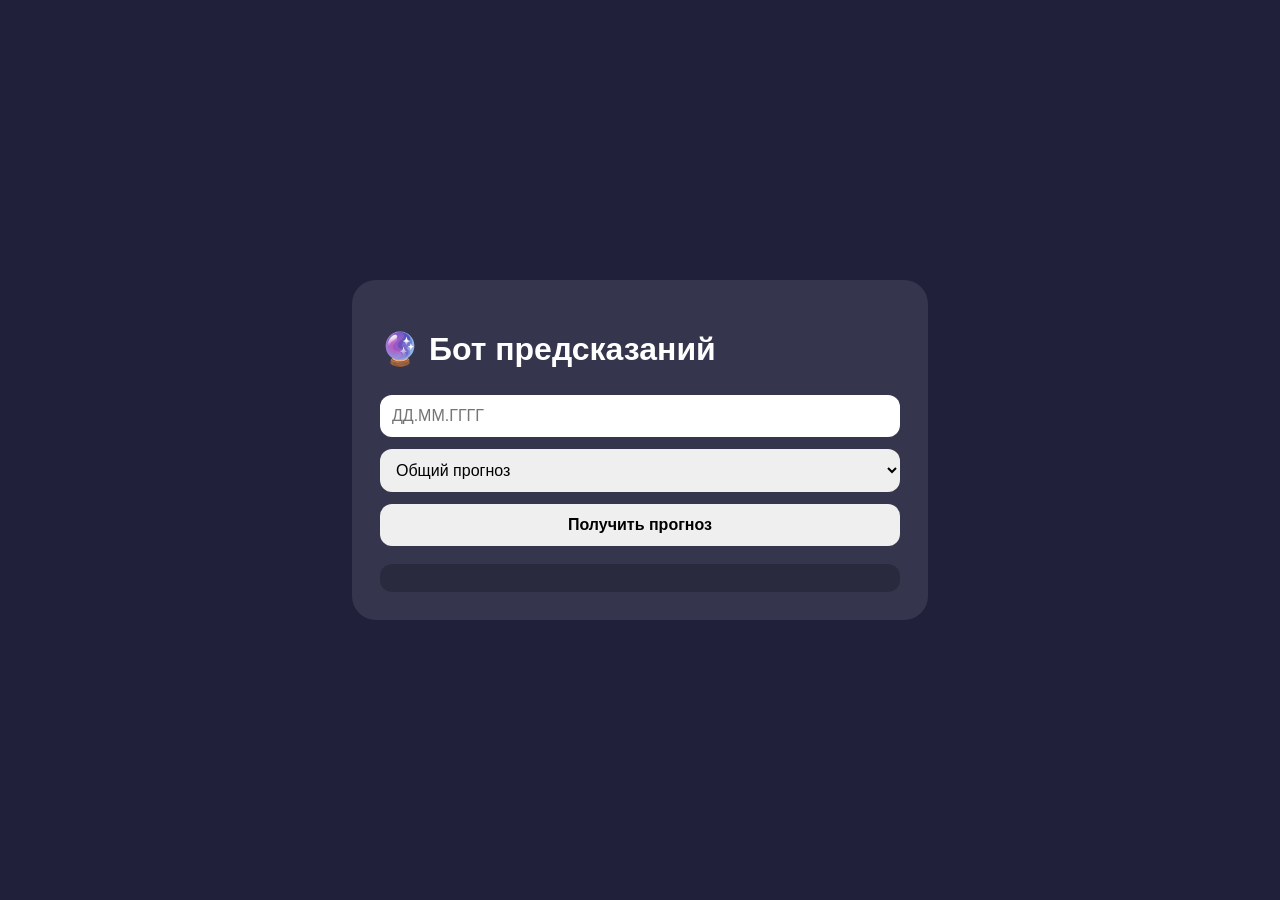
<file: static/index.html>
<!doctype html><html lang="ru"><head><meta charset="utf-8"><meta name="viewport" content="width=device-width,initial-scale=1"><title>Бот предсказаний</title><style>body{font-family:Arial;background:#20203a;color:#fff;min-height:100vh;display:grid;place-items:center;margin:0}.card{width:min(520px,90%);padding:28px;border-radius:24px;background:#ffffff18}input,select,button{box-sizing:border-box;width:100%;padding:12px;margin:6px 0;border-radius:12px;border:0;font-size:16px}button{font-weight:700}.result{white-space:pre-wrap;margin-top:12px;padding:14px;background:#0003;border-radius:12px}</style></head><body><div class="card"><h1>🔮 Бот предсказаний</h1><input id="date" placeholder="ДД.ММ.ГГГГ"><select id="sphere"><option value="general">Общий прогноз</option><option value="love">❤️ Любовь</option><option value="career">💼 Карьера</option><option value="finance">💰 Финансы</option><option value="family">👨‍👩‍👧 Семья</option><option value="health">🌿 Самочувствие</option><option value="growth">📚 Развитие</option></select><button onclick="go()">Получить прогноз</button><div id="r" class="result"></div></div><script>async function go(){const d=document.getElementById('date').value.trim(),s=document.getElementById('sphere').value,r=document.getElementById('r');r.textContent='🔮 Готовлю прогноз...';try{const x=await fetch('/api/personal?birthdate='+encodeURIComponent(d)+'&sphere='+encodeURIComponent(s));const j=await x.json();if(!x.ok)throw new Error(j.message||'Ошибка');r.textContent=j.prediction||'Нет результата'}catch(e){r.textContent='Ошибка: '+e.message}}</script></body></html>
</file>
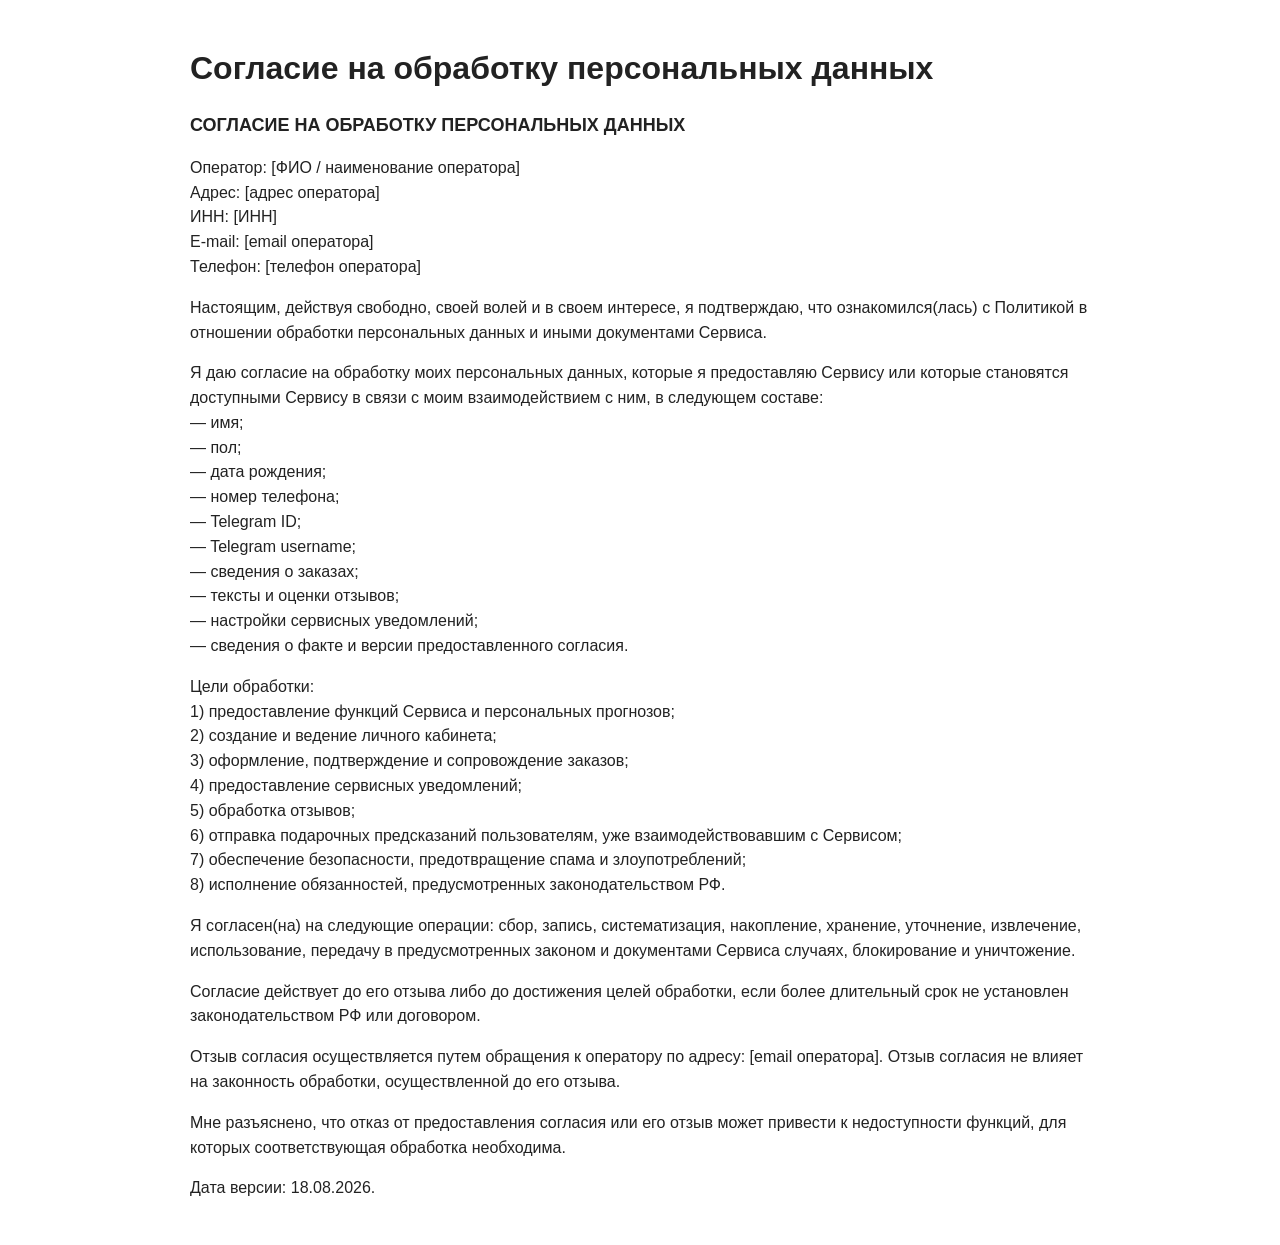
<file: static/legal/02_consent_personal_data.html>
<!doctype html><html lang="ru"><head><meta charset="utf-8"><meta name="viewport" content="width=device-width,initial-scale=1"><title>Согласие на обработку персональных данных</title>
<style>body{font-family:Arial,sans-serif;max-width:900px;margin:0 auto;padding:28px;color:#222;line-height:1.55}h1{line-height:1.2}h2{font-size:18px;margin-top:24px}.note{background:#fff3cd;padding:14px;border-radius:10px}a{color:#3654d9}</style></head>
<body><h1>Согласие на обработку персональных данных</h1><h2>СОГЛАСИЕ НА ОБРАБОТКУ ПЕРСОНАЛЬНЫХ ДАННЫХ</h2><p>Оператор: [ФИО / наименование оператора]<br>Адрес: [адрес оператора]<br>ИНН: [ИНН]<br>E-mail: [email оператора]<br>Телефон: [телефон оператора]</p><p>Настоящим, действуя свободно, своей волей и в своем интересе, я подтверждаю, что ознакомился(лась) с Политикой в отношении обработки персональных данных и иными документами Сервиса.</p><p>Я даю согласие на обработку моих персональных данных, которые я предоставляю Сервису или которые становятся доступными Сервису в связи с моим взаимодействием с ним, в следующем составе:<br>— имя;<br>— пол;<br>— дата рождения;<br>— номер телефона;<br>— Telegram ID;<br>— Telegram username;<br>— сведения о заказах;<br>— тексты и оценки отзывов;<br>— настройки сервисных уведомлений;<br>— сведения о факте и версии предоставленного согласия.</p><p>Цели обработки:<br>1) предоставление функций Сервиса и персональных прогнозов;<br>2) создание и ведение личного кабинета;<br>3) оформление, подтверждение и сопровождение заказов;<br>4) предоставление сервисных уведомлений;<br>5) обработка отзывов;<br>6) отправка подарочных предсказаний пользователям, уже взаимодействовавшим с Сервисом;<br>7) обеспечение безопасности, предотвращение спама и злоупотреблений;<br>8) исполнение обязанностей, предусмотренных законодательством РФ.</p><p>Я согласен(на) на следующие операции: сбор, запись, систематизация, накопление, хранение, уточнение, извлечение, использование, передачу в предусмотренных законом и документами Сервиса случаях, блокирование и уничтожение.</p><p>Согласие действует до его отзыва либо до достижения целей обработки, если более длительный срок не установлен законодательством РФ или договором.</p><p>Отзыв согласия осуществляется путем обращения к оператору по адресу: [email оператора]. Отзыв согласия не влияет на законность обработки, осуществленной до его отзыва.</p><p>Мне разъяснено, что отказ от предоставления согласия или его отзыв может привести к недоступности функций, для которых соответствующая обработка необходима.</p><p>Дата версии: 18.08.2026.</p></body></html>
</file>
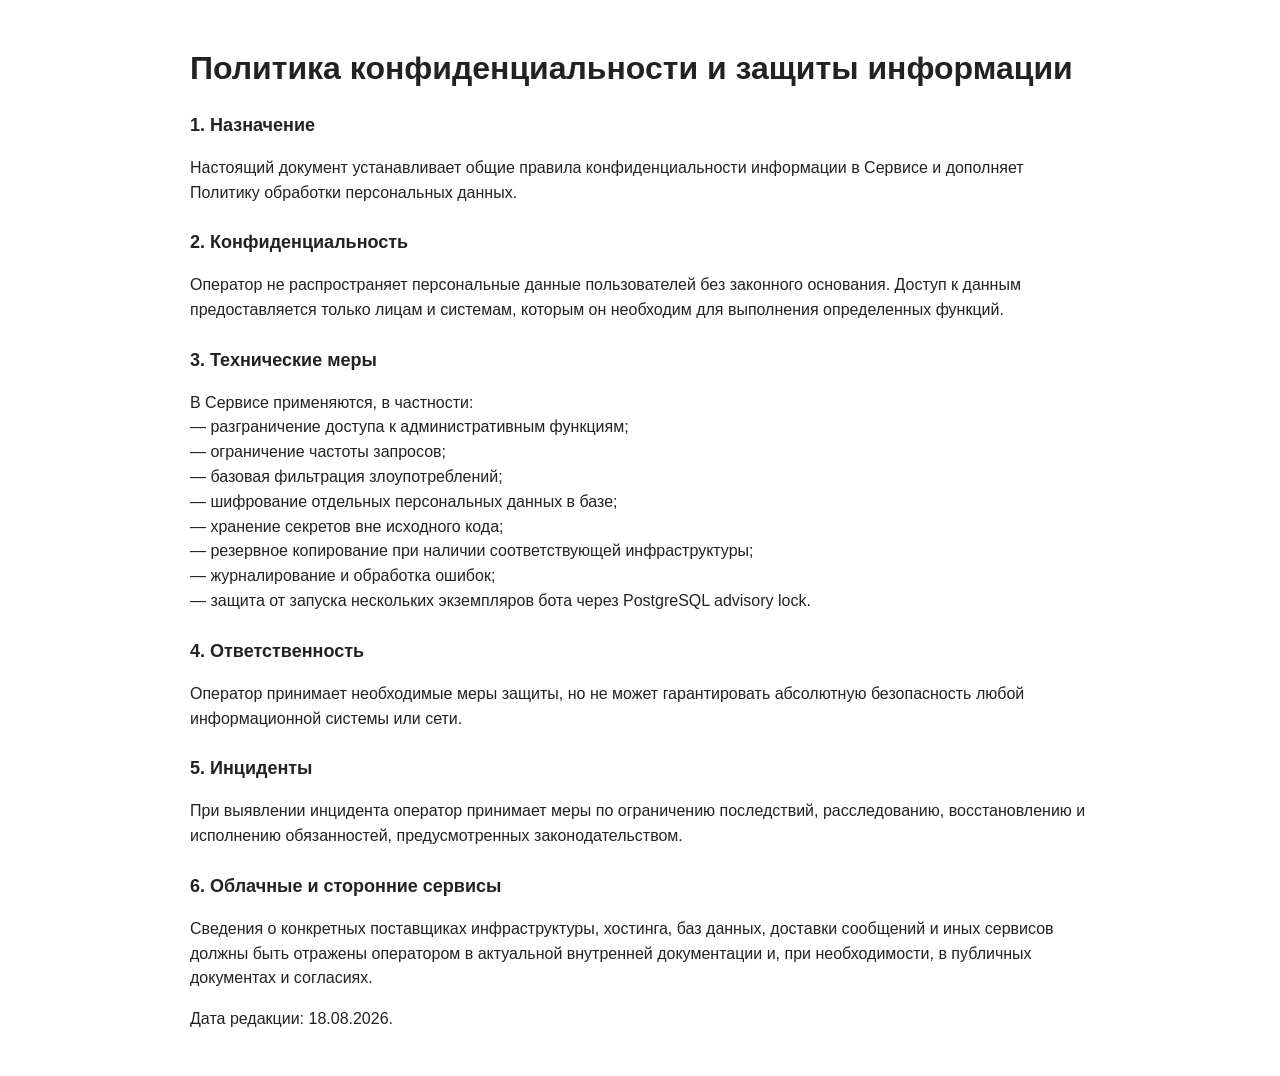
<file: static/legal/03_confidentiality_security.html>
<!doctype html><html lang="ru"><head><meta charset="utf-8"><meta name="viewport" content="width=device-width,initial-scale=1"><title>Политика конфиденциальности и защиты информации</title>
<style>body{font-family:Arial,sans-serif;max-width:900px;margin:0 auto;padding:28px;color:#222;line-height:1.55}h1{line-height:1.2}h2{font-size:18px;margin-top:24px}.note{background:#fff3cd;padding:14px;border-radius:10px}a{color:#3654d9}</style></head>
<body><h1>Политика конфиденциальности и защиты информации</h1><h2>1. Назначение</h2><p>Настоящий документ устанавливает общие правила конфиденциальности информации в Сервисе и дополняет Политику обработки персональных данных.</p><h2>2. Конфиденциальность</h2><p>Оператор не распространяет персональные данные пользователей без законного основания. Доступ к данным предоставляется только лицам и системам, которым он необходим для выполнения определенных функций.</p><h2>3. Технические меры</h2><p>В Сервисе применяются, в частности:<br>— разграничение доступа к административным функциям;<br>— ограничение частоты запросов;<br>— базовая фильтрация злоупотреблений;<br>— шифрование отдельных персональных данных в базе;<br>— хранение секретов вне исходного кода;<br>— резервное копирование при наличии соответствующей инфраструктуры;<br>— журналирование и обработка ошибок;<br>— защита от запуска нескольких экземпляров бота через PostgreSQL advisory lock.</p><h2>4. Ответственность</h2><p>Оператор принимает необходимые меры защиты, но не может гарантировать абсолютную безопасность любой информационной системы или сети.</p><h2>5. Инциденты</h2><p>При выявлении инцидента оператор принимает меры по ограничению последствий, расследованию, восстановлению и исполнению обязанностей, предусмотренных законодательством.</p><h2>6. Облачные и сторонние сервисы</h2><p>Сведения о конкретных поставщиках инфраструктуры, хостинга, баз данных, доставки сообщений и иных сервисов должны быть отражены оператором в актуальной внутренней документации и, при необходимости, в публичных документах и согласиях.</p><p>Дата редакции: 18.08.2026.</p></body></html>
</file>
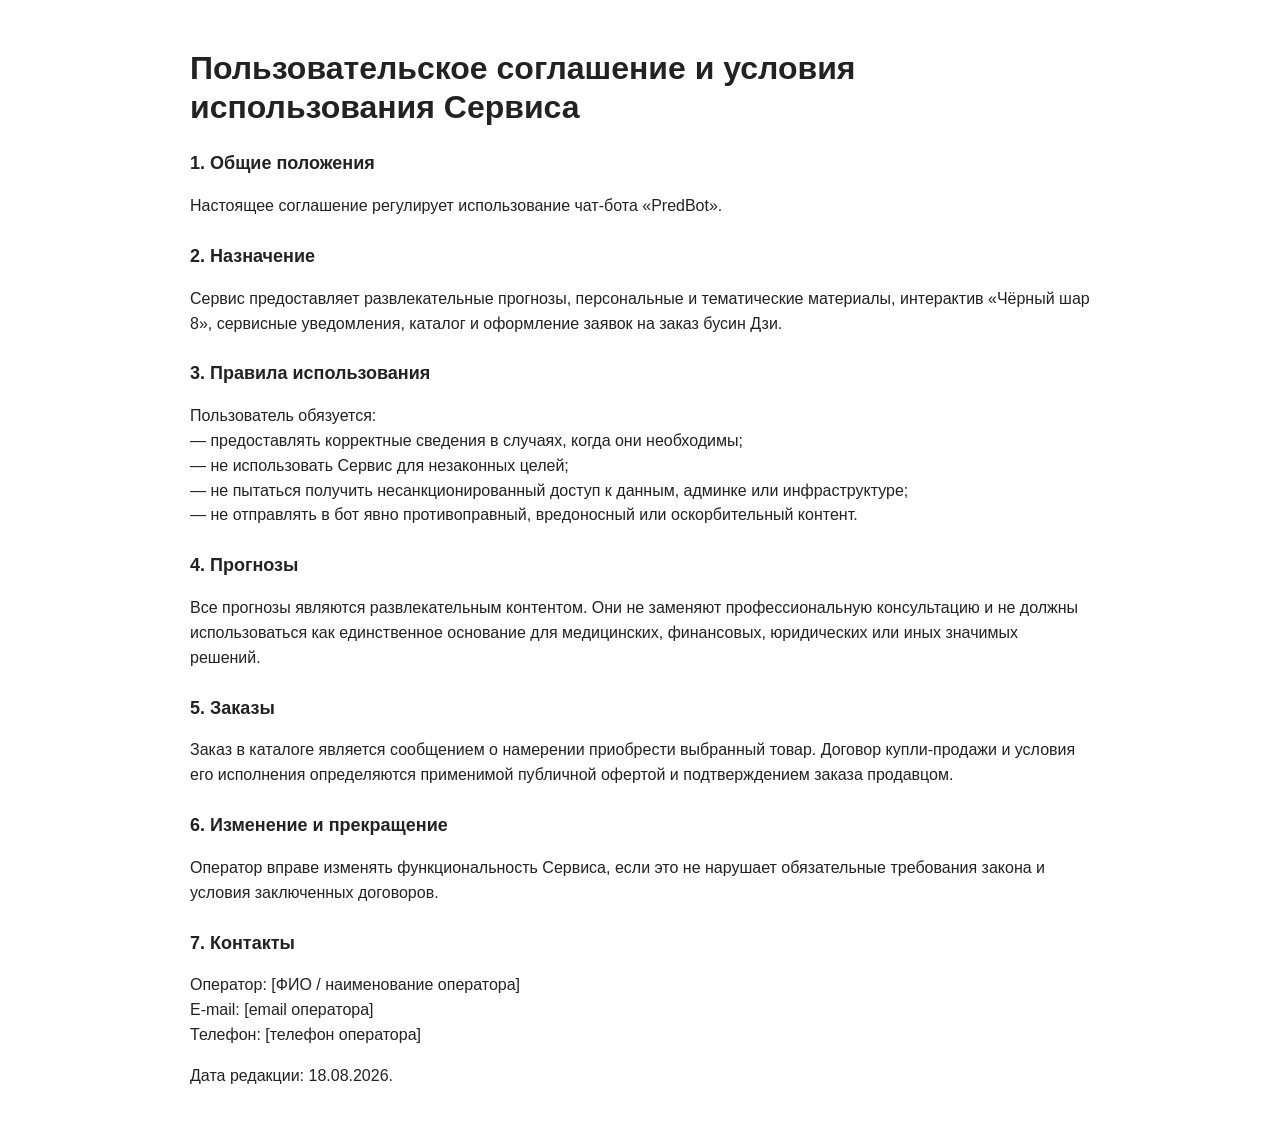
<file: static/legal/04_user_agreement.html>
<!doctype html><html lang="ru"><head><meta charset="utf-8"><meta name="viewport" content="width=device-width,initial-scale=1"><title>Пользовательское соглашение и условия использования Сервиса</title>
<style>body{font-family:Arial,sans-serif;max-width:900px;margin:0 auto;padding:28px;color:#222;line-height:1.55}h1{line-height:1.2}h2{font-size:18px;margin-top:24px}.note{background:#fff3cd;padding:14px;border-radius:10px}a{color:#3654d9}</style></head>
<body><h1>Пользовательское соглашение и условия использования Сервиса</h1><h2>1. Общие положения</h2><p>Настоящее соглашение регулирует использование чат-бота «PredBot».</p><h2>2. Назначение</h2><p>Сервис предоставляет развлекательные прогнозы, персональные и тематические материалы, интерактив «Чёрный шар 8», сервисные уведомления, каталог и оформление заявок на заказ бусин Дзи.</p><h2>3. Правила использования</h2><p>Пользователь обязуется:<br>— предоставлять корректные сведения в случаях, когда они необходимы;<br>— не использовать Сервис для незаконных целей;<br>— не пытаться получить несанкционированный доступ к данным, админке или инфраструктуре;<br>— не отправлять в бот явно противоправный, вредоносный или оскорбительный контент.</p><h2>4. Прогнозы</h2><p>Все прогнозы являются развлекательным контентом. Они не заменяют профессиональную консультацию и не должны использоваться как единственное основание для медицинских, финансовых, юридических или иных значимых решений.</p><h2>5. Заказы</h2><p>Заказ в каталоге является сообщением о намерении приобрести выбранный товар. Договор купли-продажи и условия его исполнения определяются применимой публичной офертой и подтверждением заказа продавцом.</p><h2>6. Изменение и прекращение</h2><p>Оператор вправе изменять функциональность Сервиса, если это не нарушает обязательные требования закона и условия заключенных договоров.</p><h2>7. Контакты</h2><p>Оператор: [ФИО / наименование оператора]<br>E-mail: [email оператора]<br>Телефон: [телефон оператора]</p><p>Дата редакции: 18.08.2026.</p></body></html>
</file>
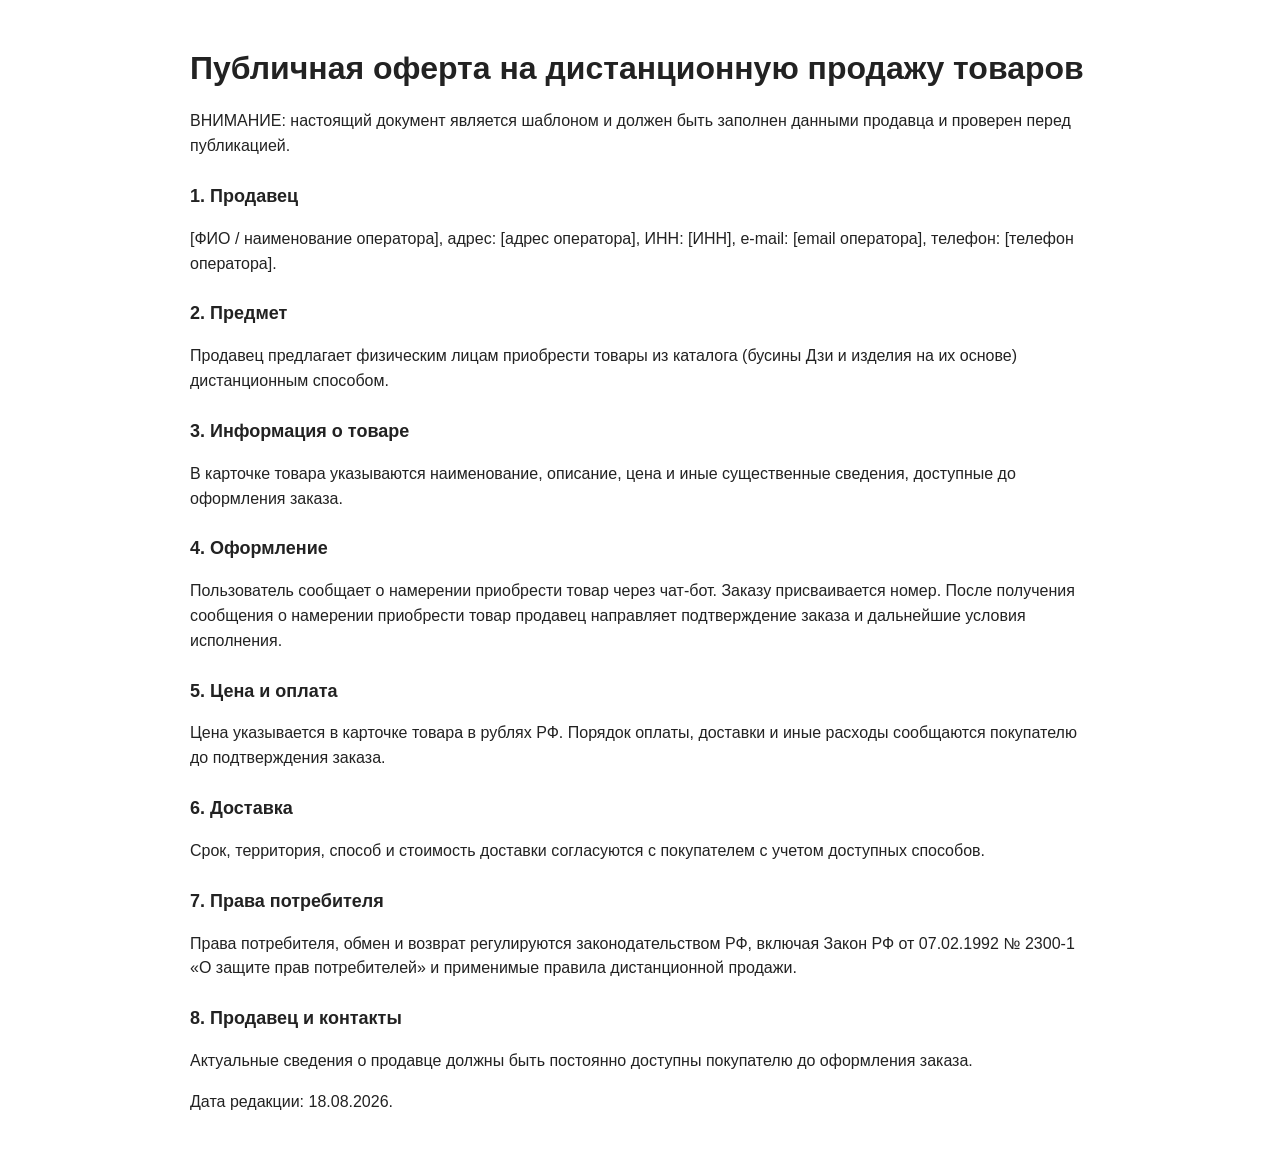
<file: static/legal/05_public_offer.html>
<!doctype html><html lang="ru"><head><meta charset="utf-8"><meta name="viewport" content="width=device-width,initial-scale=1"><title>Публичная оферта на дистанционную продажу товаров</title>
<style>body{font-family:Arial,sans-serif;max-width:900px;margin:0 auto;padding:28px;color:#222;line-height:1.55}h1{line-height:1.2}h2{font-size:18px;margin-top:24px}.note{background:#fff3cd;padding:14px;border-radius:10px}a{color:#3654d9}</style></head>
<body><h1>Публичная оферта на дистанционную продажу товаров</h1><p>ВНИМАНИЕ: настоящий документ является шаблоном и должен быть заполнен данными продавца и проверен перед публикацией.</p><h2>1. Продавец</h2><p>[ФИО / наименование оператора], адрес: [адрес оператора], ИНН: [ИНН], e-mail: [email оператора], телефон: [телефон оператора].</p><h2>2. Предмет</h2><p>Продавец предлагает физическим лицам приобрести товары из каталога (бусины Дзи и изделия на их основе) дистанционным способом.</p><h2>3. Информация о товаре</h2><p>В карточке товара указываются наименование, описание, цена и иные существенные сведения, доступные до оформления заказа.</p><h2>4. Оформление</h2><p>Пользователь сообщает о намерении приобрести товар через чат-бот. Заказу присваивается номер. После получения сообщения о намерении приобрести товар продавец направляет подтверждение заказа и дальнейшие условия исполнения.</p><h2>5. Цена и оплата</h2><p>Цена указывается в карточке товара в рублях РФ. Порядок оплаты, доставки и иные расходы сообщаются покупателю до подтверждения заказа.</p><h2>6. Доставка</h2><p>Срок, территория, способ и стоимость доставки согласуются с покупателем с учетом доступных способов.</p><h2>7. Права потребителя</h2><p>Права потребителя, обмен и возврат регулируются законодательством РФ, включая Закон РФ от 07.02.1992 № 2300-1 «О защите прав потребителей» и применимые правила дистанционной продажи.</p><h2>8. Продавец и контакты</h2><p>Актуальные сведения о продавце должны быть постоянно доступны покупателю до оформления заказа.</p><p>Дата редакции: 18.08.2026.</p></body></html>
</file>
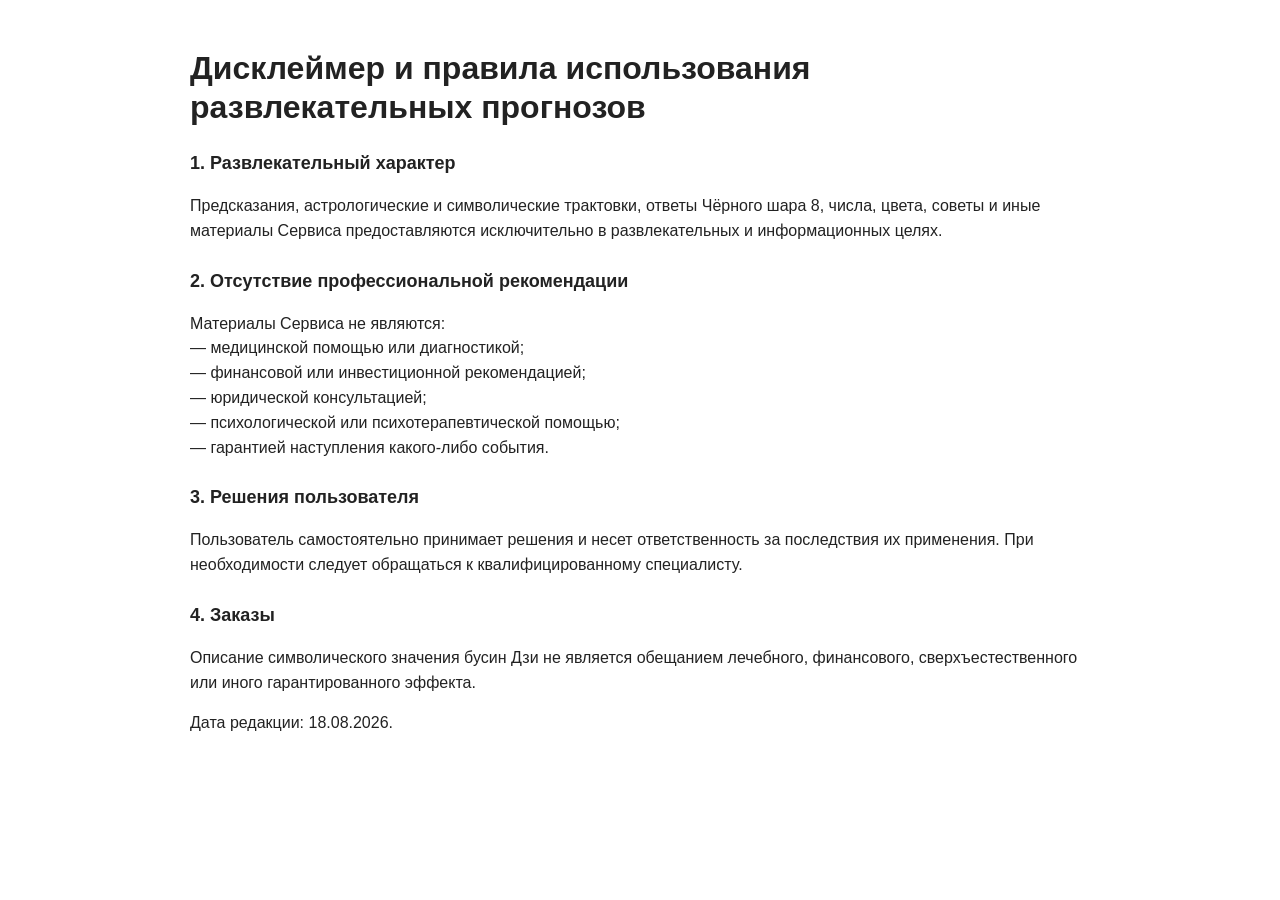
<file: static/legal/06_disclaimer_predictions.html>
<!doctype html><html lang="ru"><head><meta charset="utf-8"><meta name="viewport" content="width=device-width,initial-scale=1"><title>Дисклеймер и правила использования развлекательных прогнозов</title>
<style>body{font-family:Arial,sans-serif;max-width:900px;margin:0 auto;padding:28px;color:#222;line-height:1.55}h1{line-height:1.2}h2{font-size:18px;margin-top:24px}.note{background:#fff3cd;padding:14px;border-radius:10px}a{color:#3654d9}</style></head>
<body><h1>Дисклеймер и правила использования развлекательных прогнозов</h1><h2>1. Развлекательный характер</h2><p>Предсказания, астрологические и символические трактовки, ответы Чёрного шара 8, числа, цвета, советы и иные материалы Сервиса предоставляются исключительно в развлекательных и информационных целях.</p><h2>2. Отсутствие профессиональной рекомендации</h2><p>Материалы Сервиса не являются:<br>— медицинской помощью или диагностикой;<br>— финансовой или инвестиционной рекомендацией;<br>— юридической консультацией;<br>— психологической или психотерапевтической помощью;<br>— гарантией наступления какого-либо события.</p><h2>3. Решения пользователя</h2><p>Пользователь самостоятельно принимает решения и несет ответственность за последствия их применения. При необходимости следует обращаться к квалифицированному специалисту.</p><h2>4. Заказы</h2><p>Описание символического значения бусин Дзи не является обещанием лечебного, финансового, сверхъестественного или иного гарантированного эффекта.</p><p>Дата редакции: 18.08.2026.</p></body></html>
</file>
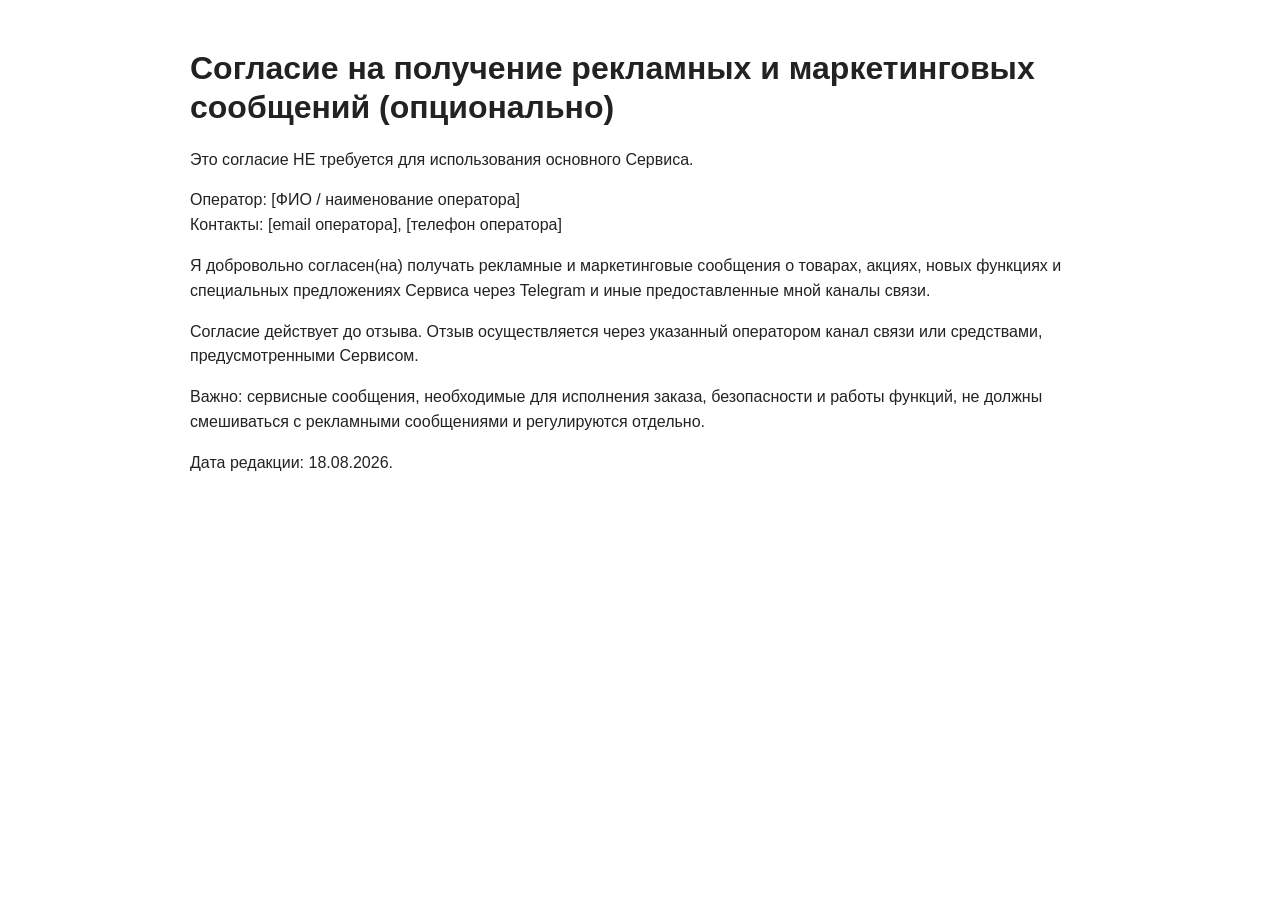
<file: static/legal/07_marketing_consent.html>
<!doctype html><html lang="ru"><head><meta charset="utf-8"><meta name="viewport" content="width=device-width,initial-scale=1"><title>Согласие на получение рекламных и маркетинговых сообщений (опционально)</title>
<style>body{font-family:Arial,sans-serif;max-width:900px;margin:0 auto;padding:28px;color:#222;line-height:1.55}h1{line-height:1.2}h2{font-size:18px;margin-top:24px}.note{background:#fff3cd;padding:14px;border-radius:10px}a{color:#3654d9}</style></head>
<body><h1>Согласие на получение рекламных и маркетинговых сообщений (опционально)</h1><p>Это согласие НЕ требуется для использования основного Сервиса.</p><p>Оператор: [ФИО / наименование оператора]<br>Контакты: [email оператора], [телефон оператора]</p><p>Я добровольно согласен(на) получать рекламные и маркетинговые сообщения о товарах, акциях, новых функциях и специальных предложениях Сервиса через Telegram и иные предоставленные мной каналы связи.</p><p>Согласие действует до отзыва. Отзыв осуществляется через указанный оператором канал связи или средствами, предусмотренными Сервисом.</p><p>Важно: сервисные сообщения, необходимые для исполнения заказа, безопасности и работы функций, не должны смешиваться с рекламными сообщениями и регулируются отдельно.</p><p>Дата редакции: 18.08.2026.</p></body></html>
</file>
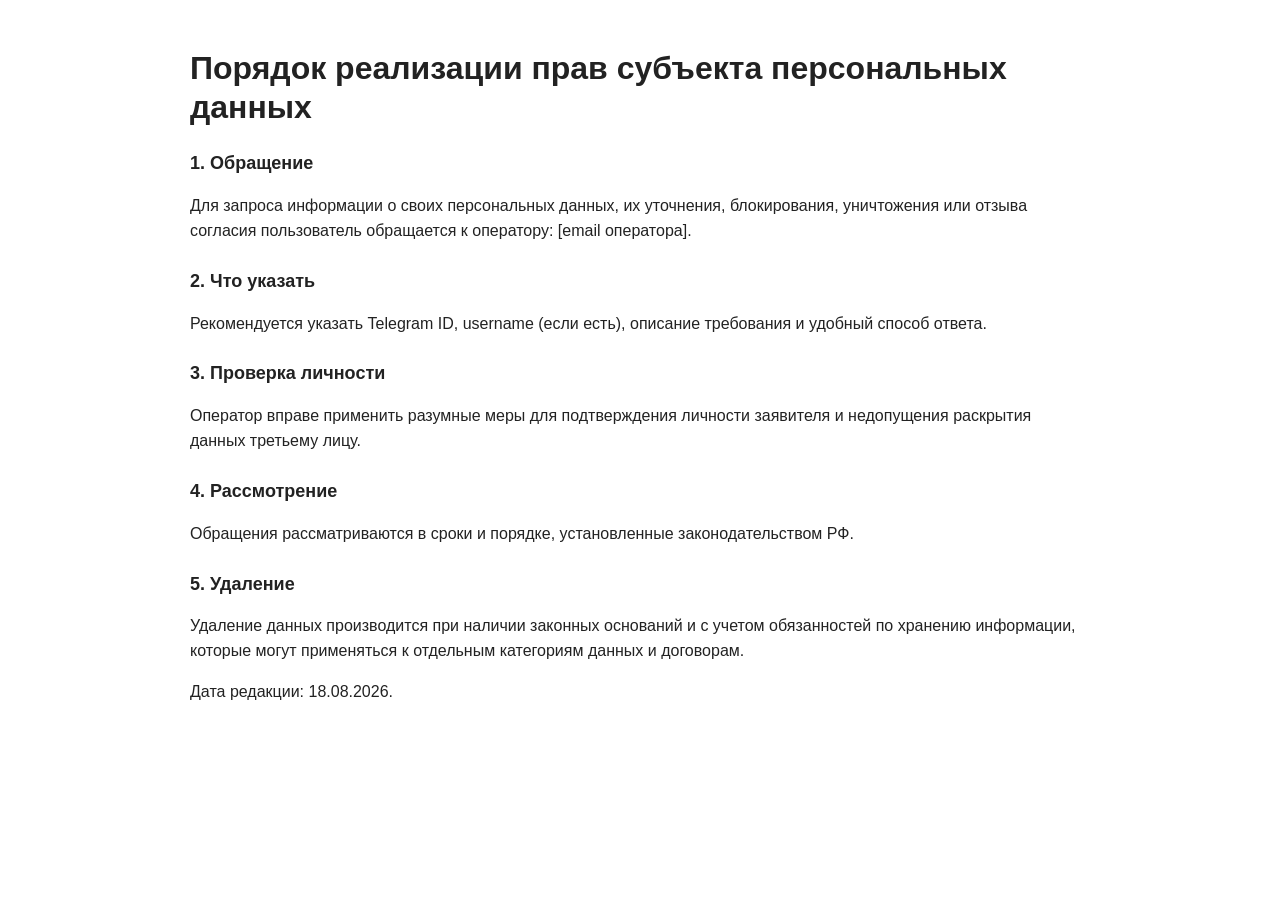
<file: static/legal/08_data_subject_requests.html>
<!doctype html><html lang="ru"><head><meta charset="utf-8"><meta name="viewport" content="width=device-width,initial-scale=1"><title>Порядок реализации прав субъекта персональных данных</title>
<style>body{font-family:Arial,sans-serif;max-width:900px;margin:0 auto;padding:28px;color:#222;line-height:1.55}h1{line-height:1.2}h2{font-size:18px;margin-top:24px}.note{background:#fff3cd;padding:14px;border-radius:10px}a{color:#3654d9}</style></head>
<body><h1>Порядок реализации прав субъекта персональных данных</h1><h2>1. Обращение</h2><p>Для запроса информации о своих персональных данных, их уточнения, блокирования, уничтожения или отзыва согласия пользователь обращается к оператору: [email оператора].</p><h2>2. Что указать</h2><p>Рекомендуется указать Telegram ID, username (если есть), описание требования и удобный способ ответа.</p><h2>3. Проверка личности</h2><p>Оператор вправе применить разумные меры для подтверждения личности заявителя и недопущения раскрытия данных третьему лицу.</p><h2>4. Рассмотрение</h2><p>Обращения рассматриваются в сроки и порядке, установленные законодательством РФ.</p><h2>5. Удаление</h2><p>Удаление данных производится при наличии законных оснований и с учетом обязанностей по хранению информации, которые могут применяться к отдельным категориям данных и договорам.</p><p>Дата редакции: 18.08.2026.</p></body></html>
</file>
